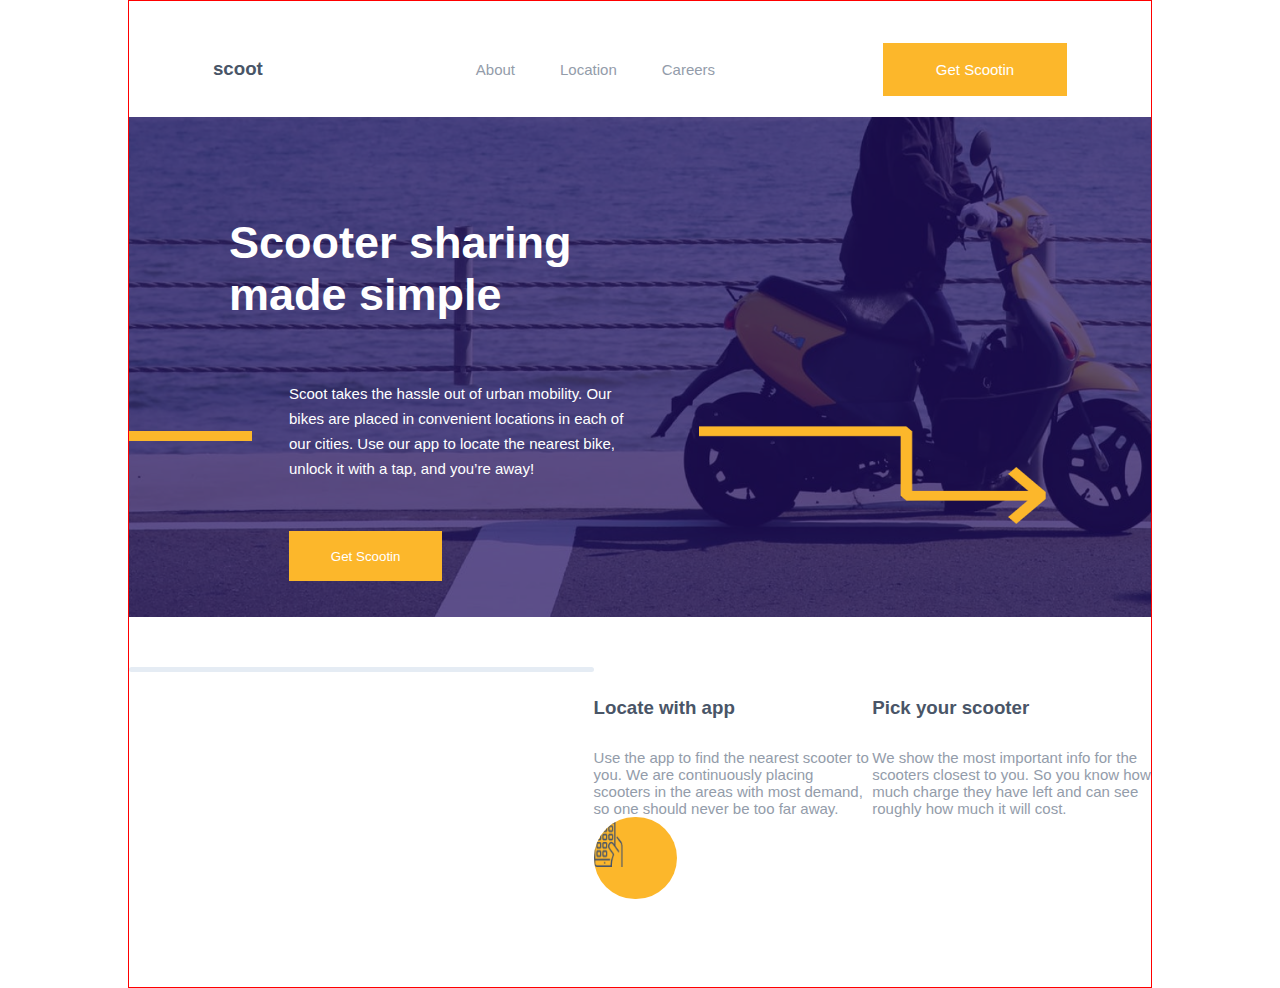
<file: index2.html>
<!DOCTYPE html>
<html lang="en">
<head>
    <meta charset="UTF-8">
    <meta http-equiv="X-UA-Compatible" content="IE=edge">
    <meta name="viewport" content="width=device-width, initial-scale=1.0">
    <title>Tursunoy</title>
    <link rel="stylesheet" href="./style.css">
    <link rel="stylesheet" href="./main.css">
</head>
<body>
    

        <div class="container">
        <element>
            <i class="fa-solid fa-bars"></i>
            <i class="fa-solid fa-x"></i>
            <h3>scoot</h3>
            <nav>
                <ul>
                    <li>About</li>
                    <li>Location</li>
                    <li>Careers</li>
                </ul>
            </nav>
            <button>Get Scootin </button>
        </element>
    
    
        <header>
            <img src="./rasm_img/Bitmap.png" alt="">
            <div class="text">
                <h1>Scooter sharing made simple</h1>
                <p>Scoot takes the hassle out of urban mobility. Our bikes are placed in convenient locations in each of our cities. Use our app to locate the nearest bike, unlock it with a tap, and you’re away!</p>
                <button>Get Scootin </button>
                <div class="solid"></div>
                <div class="rasm">
                    <img src="./rasm_img/Group 8 Copy.png" alt="">
                </div>
            </div>
        </header>

        <main>
            <div class="m_solid"></div>
            <div class="box">
                <div class="b_text">
                <h3>Locate with app</h3>
                <p>Use the app to find the nearest scooter to you. We are continuously placing scooters in the areas with most demand, so one should never be too far away. </p>
            </div>
            <div class="quti">
                <img src="./rasm_img/Combined Shape.png" alt="">
            </div>
            </div>
            <div class="box">
                <div class="b_text">
                    <h3>Pick your scooter</h3>
                    <p>We show the most important info for the scooters closest to you. So you know how much charge they have left and can see roughly how much it will cost.</p>
                </div>
            </div>
        </main>
    </div>
</body>
</html>
</file>
<file: style.css>
*{
    margin: 0;
    padding: 0;
    box-sizing: border-box;
    font-family: sans-serif;
}
.container{
    width: 80%;
    padding: 20px 0;
    margin: auto;
    border: 1px solid red;
}
element{
    width: 100%;
    height: 96px;
    display: flex;
    justify-content: space-around;
    align-items: center;
}
element h3{
    color: #495567;
}
element .fa-bars{
    display: none;
    cursor: pointer;
    color: #FCB72B
}
element .fa-x{
    display: none;
    cursor: pointer;
    color: #FCB72B;
}
element nav ul{
    display: flex;
    justify-content: center;
    list-style: none;
    color: #939CAA;
    font-size: 15px;
}
element nav ul li{
    margin-left: 45px;
}
element button{
    width: 18%;
    height: 53px;
    background-color: #FCB72B;
    border: none;
    color: #FFFFFF;
    font-size: 15px;
}


header{
    width: 100%;
    height: 500px;
    position: relative;
}
header img{
    width: 100%;
    height: 500px;
}
.parallax-window {
    min-height: 5 00px;
    background: transparent;
}
.text{
    width: 100%;
    height: 500px;
    position: absolute;
    background-color: rgba(26, 6, 95, 0.692);
    top: 0;
}
.text h1{
    width: 35%;
    font-size: 45px;
    color: #FFFFFF;
    margin-top: 100px;
    margin-left: 100px;
}
.text p{
    width: 35%;
    color: #FFFFFF;
    margin-top: 60px;
    margin-left: 160px;
    line-height: 25px;
    font-size: 15px;
}
.text button{
    width: 15%;
    height: 50px;
    color: #FFFFFF;
    background-color: #FCB72B;
    margin-top: 50px;
    margin-left: 160px;
    border: none;
}
.text .solid{
    width: 12%;
    height: 10px;
    background-color: #FCB72B;
    margin-top: -150px;
}
.rasm img{
    width: 34%;
    height: 98px;
    margin-left: 570px;
    margin-top: -15px;
}
.img img{
    display: none;
    width: 30%;
    height: 90px;
}


main{
    width: 100%;
    display: flex;
    justify-content: space-around;
    margin: 50px 0;
}
.m_solid{
    width: 50%;
    height: 5px;
    border-radius: 10px;
    background-color: #E5ECF4;
}
.box{
    width: 30%;
    height: 250px;
}
.box h3{
    color: #495567;
    margin: 30px 0px; 
}
.box p{
    color: #939CAA;
    font-size: 15px;
}
.quti{
    width: 30%;
    height: 82px;
    background-color: #FCB72B;  
    border-radius: 50px;
    overflow: hidden;
}
.quti img{
    width: 35%;
    height: 50px;
}
.quti:hover img{
    transform: scale(1.8);
    transition: 1.3s ease-out;
}
</file>
<file: main.css>
@media (max-width: 1200px){
    .text{
        width: 100%;
        height: 500px;
        position: absolute;
        background-color: rgba(26, 6, 95, 0.692);
        top: -0px;
    }
    .text h1{
        width: 35%;
        font-size: 35px;
        margin-top: 100px;
        margin-left: 100px;
    }
    .text p{
        margin-top: 40px;
        margin-left: 120px;
        font-size: 13px;
    }
    .text button{
        margin-top: 50px;
        margin-left: 100px;
    }
    .text .solid{
        width: 11%;
        height: 8px;
        background-color: #FCB72B;
        margin-top: -150px;
    }
    .rasm img{
        width: 30%;
        height: 90px;
        margin-left: 470px;
        margin-top: -15px;
    }
    .rasm_img{
        margin-top: -3px;
    }
    .rasm_img img{
        width: 4%;
        height: 100px;
        margin-left: 700px;
        margin-top: -60px;
    }
    .quti{
        height: 80px;
    }
}

@media (max-width: 900px){
    header{
        width: 100%;
        height: 500px;
        position: relative;
        text-align: center;
    }
    header img{
        width: 100%;
        height: 500px;
    }
    .text{
        width: 100%;
        height: 500px;
        text-align: center;
    }
    .text h1{
        width: 100%;
        font-size: 30px;
        margin-top: 50px;
        margin-left: -10px;
    }
    .text p{
        width: 80%;
        margin-top: 40px;
        margin-left: 80px;
        font-size: 15px;
    }
    .text button{
        margin-top: 50px;
        margin-left: 10px;
    }
    .text .solid{
        display: none;
    }
    .rasm img{
        width: 30%;
        height: 90px;
        margin-left: -475px;
        margin-top: 30px;
    }
    main{
        flex-direction: column;
    }
    .box{
        width: 90%;
        display: flex;
        justify-content: space-between;
        align-items: center;
    }
    .quti{
        width: 50%;
        margin-left: 90px;
    }
    .quti:nth-child(2){
        margin-left: -0px;
    }
    .quti img{
        margin-top: 20px;
        margin-left: 30px;
    }
    .box_text h3{
        margin: 15px 50px;
    }
    .box_text p{
        margin-left: 50px;
    }
}

@media (max-width: 830px){
    .rasm img{
        margin-left: -400px;
        margin-right: -70px;
        margin-top: 30px;
    }
}

@media (max-width: 700px){
    element nav ul{
        font-size: 12px;
    }
    element nav ul li{
        margin-left: 15px;
    }
    .rasm img{
        margin-left: -400px;
        margin-top: 30px;
    }
}

@media (max-width: 600px){
    header{
        height: 480px;
    }
    header img{
        height: 460px;
    }
    .quti{
        width: 80%;
        margin-left: 50px;
    }
    .quti:nth-child(2){
        margin-left: -0px;
    }
    .quti img{
        margin-top: 20px;
        margin-left: 30px;
    }
    .box_text h3{
        margin: 15px 50px;
    }
    .box_text p{
        margin-left: 50px;
    }
}

@media (max-width: 520px){
    element button{
        display: none;
    }
    element nav ul{
        display: none;
        /* width: 100%;
        height: 50px;
        transform: translateX(-180%);
        background-color: rgba(220, 20, 60, 0.774);
        transition: 1.5s ease; */
    }
    /* .active{
        transform: translateX(0);
        opacity: 1;

    } */
    element .fa-bars{
        display: block; 
    }
    header{
        height: 400px;
    }
    header img{
        height: 420px;
    }
    .text{
        height: 420px;
    }
    .text p{
        width: 80%;
        margin-top: 40px;
        margin-left: 30px;
        font-size: 15px;
    }
    .rasm img{
        display: none;
    }
    main{
        margin-top: 500px;
    }
    .box{
        flex-direction: column;
    }
    .quti{
        width: 25%;
        height: 70px;
        margin-bottom: -20px;
    }
    .quti img{
        width: 36%;
        height: 45px;
    }
    .box_text{
        text-align: center;
    }
}

@media (max-width: 500px){
    header{
        height: 48px;
    }
    header img{
        height: 500px;
    }
    .text{
        height: 500px;
    }
    .text p{
        margin-top: 8px;
    }
    .text h1{
        font-size: 28px;
        margin-left: -0;
    }
    .text button{
        width: 30%;
        height: 50px;
        margin-left: -3%;
    }
    .img img{
        display: block;
    }
}

@media (max-width: 340px){
    .text h1{
        font-size: 20px;
        margin-left: 10px;
        margin-right: 25px;
    }
    .img img{
        display: block;
    }
}
</file>
